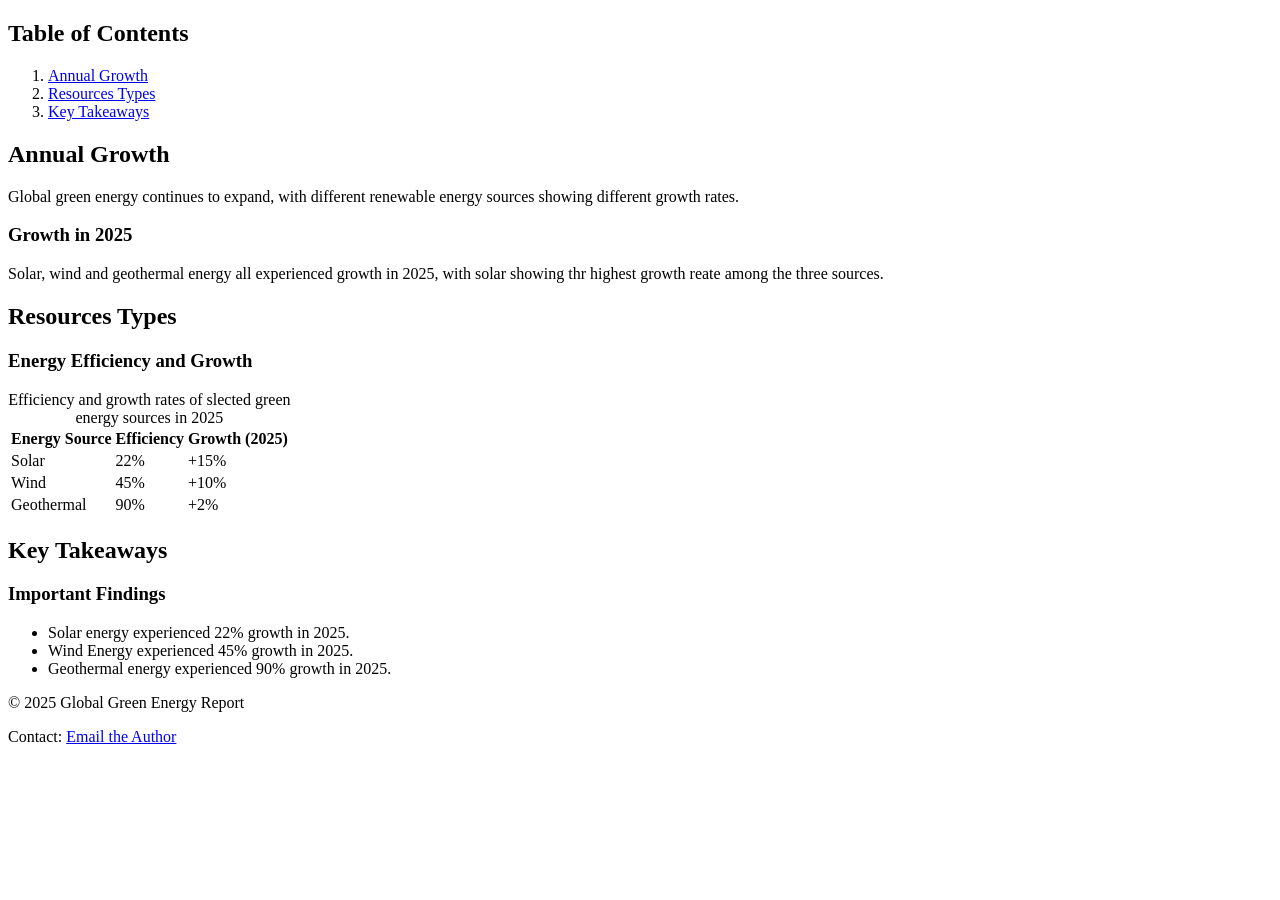
<file: globalgreen/index.html>
<!DOCTYPE html>
<html lang="en">

<head>
    <meta charset="UTF-8">
    <meta name="viewport" content="width=device-width, initial-scale=1.0">
    <title>Global Green Energy Report</title>
</head>

<body>
    <header>
        <nav>
            <h2> Table of Contents</h2>
            <ol>
                <li><a href="#growth">Annual Growth</a></li>
                <li><a href="#resources">Resources Types</a></li>
                <li><a href="#takeaways">Key Takeaways</a></li>
            </ol>

        </nav>
    </header>

    <main>
        <article>
            <section id="annual-grouth">
                <h2> Annual Growth</h2>
                <p>Global green energy continues to expand, with different
                    renewable energy sources showing different growth rates. </p>
                <h3> Growth in 2025 </h3>
                <p> Solar, wind and geothermal energy all experienced growth in 2025, with solar showing thr highest growth reate among the three sources. </p>
            </section>
            <section id="resources-types">
                <h2> Resources Types</h2>
                <h3>Energy Efficiency and Growth</h3>
                <table>
                    <caption> Efficiency and growth rates of slected green energy sources in 2025 </caption>
                    <thead>
                        <tr>
                            <th scope ="col"> Energy Source</th>
                            <th cole="col"> Efficiency</th>
                            <th cole="col"> Growth (2025)</th>
                        </tr>
                    </thead>

                    <tbody>
                        <tr>
                            <td> Solar</td>
                            <td> 22%</td>
                            <td> +15%</td>
                        </tr>
                        <tr>
                            <td> Wind</td>
                            <td> 45%</td>
                            <td> +10%</td>
                        </tr>
                        <tr>
                            <td> Geothermal</td>
                            <td> 90%</td>
                            <td> +2%</td>
                        </tr>
                    </tbody>
                </table>
            </section>
            <section id="key-takeaways">
                <h2> Key Takeaways</h2>
                <h3> Important Findings</h3>
                <ul>
                    <li>Solar energy experienced 22% growth in 2025.</li>
                    <li>Wind Energy experienced 45% growth in 2025.</li>
                    <li>Geothermal energy experienced 90% growth in 2025.</li>
                </ul>
            </section>
        </article>

    </main>

    <footer>
        <p>&copy; 2025 Global Green Energy Report</p>
        <div>Contact: <a href="mailto:reports@greenenergy.org">Email the Author</a></div>
    </footer>

</body>

</html>
</file>
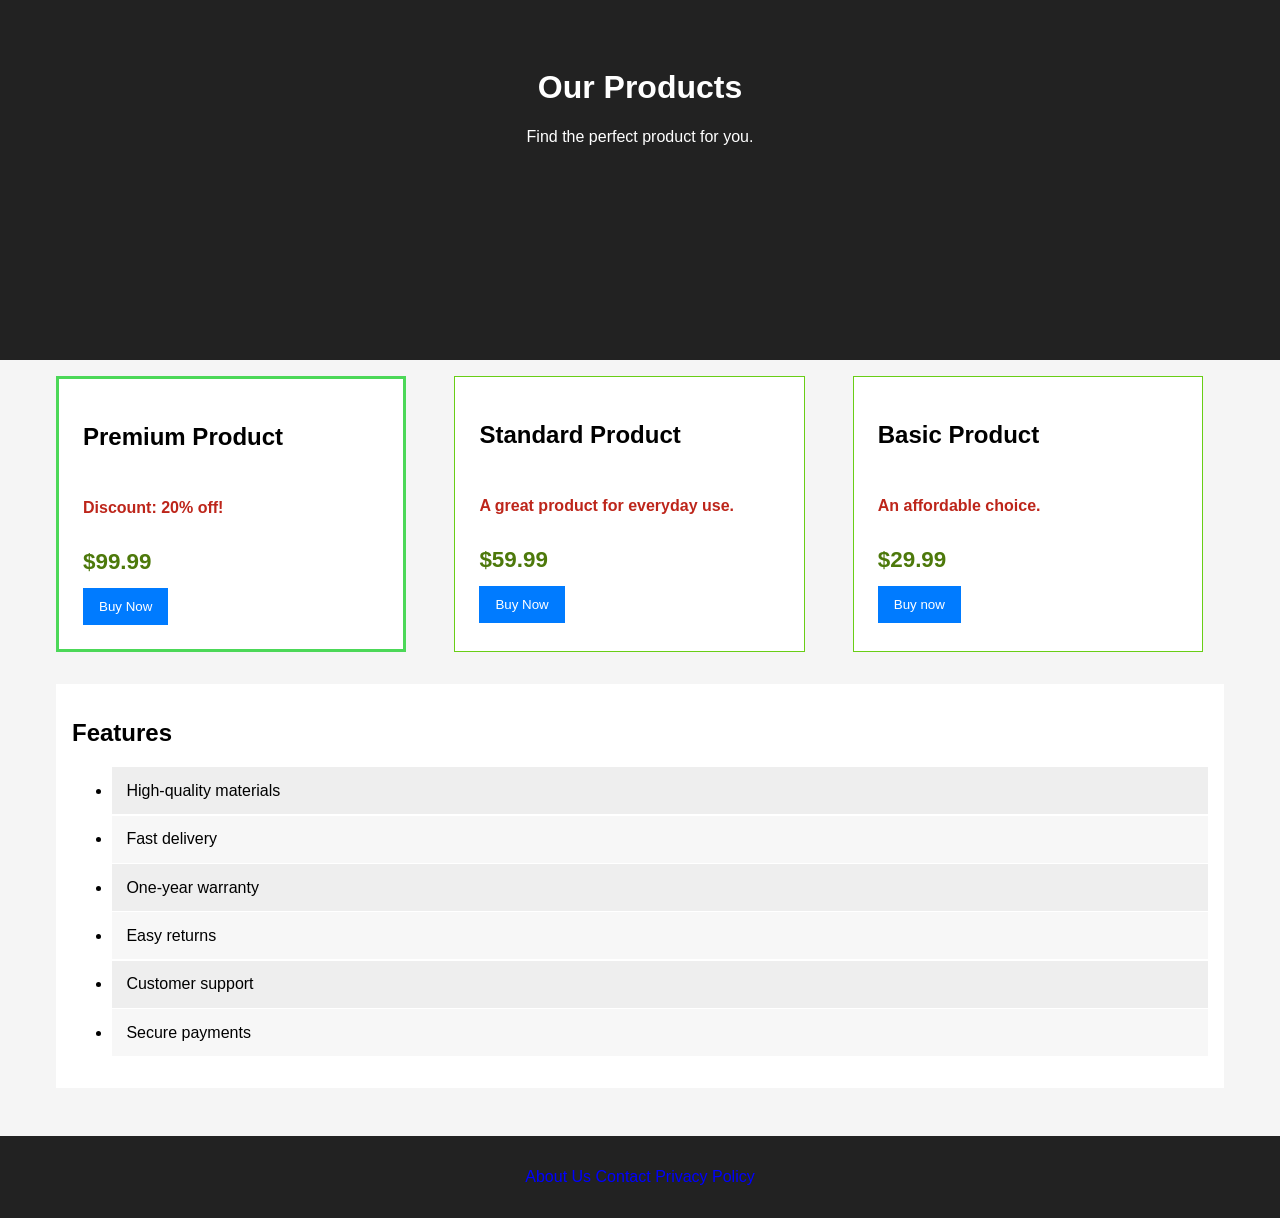
<file: TechGadget Price/index.html>
<!DOCTYPE html>
<html lang="en">
<head>
    <meta charset="UTF-8">
    <meta name="viewport" content="width=device-width, initial-scale=1.0">
    <title>TechGadget Price Matrix</title>
    <link rel="stylesheet" href="style.css">
</head>
<body>
    <header> 
        <h1>Our Products</h1>
        <p> Find the perfect product for you.</p>
    </header>

<main>
    <section class="product-grid">
        <article>
            <h2>Premium  Product</h2>
            <p>Discount: 20% off!</p>
            <div class="price-tag">
                <span>$99.99</span>
            </div>
            <button>Buy Now</button>
        </article>

        <article>
            <h2>Standard Product</h2>
            <p>A great product for everyday use.</p>

            <div class="price-tag">
                <span>$59.99</span>
            </div>
            <button>Buy Now</button>
        </article>

        <article>
            <h2> Basic Product</h2>
            <p>An affordable choice.</p>
            <div class="price-tag">
                <span>$29.99</span>
            </div>
            <button>Buy now</button>
        </article>
    </section>

    <section class="features">
        <h2>Features</h2>

        <ul>
            <li>High-quality materials</li>
            <li>Fast delivery</li>
            <li>One-year warranty</li>
            <li>Easy returns</li>
            <li>Customer support</li>
            <li>Secure payments</li>
        </ul>
    </section>
</main>

<footer>
    <a href="#">About Us</a>
    <a href="#">Contact</a>
    <a href="#">Privacy Policy</a>
</footer>
    
</body>
</html>
</file>
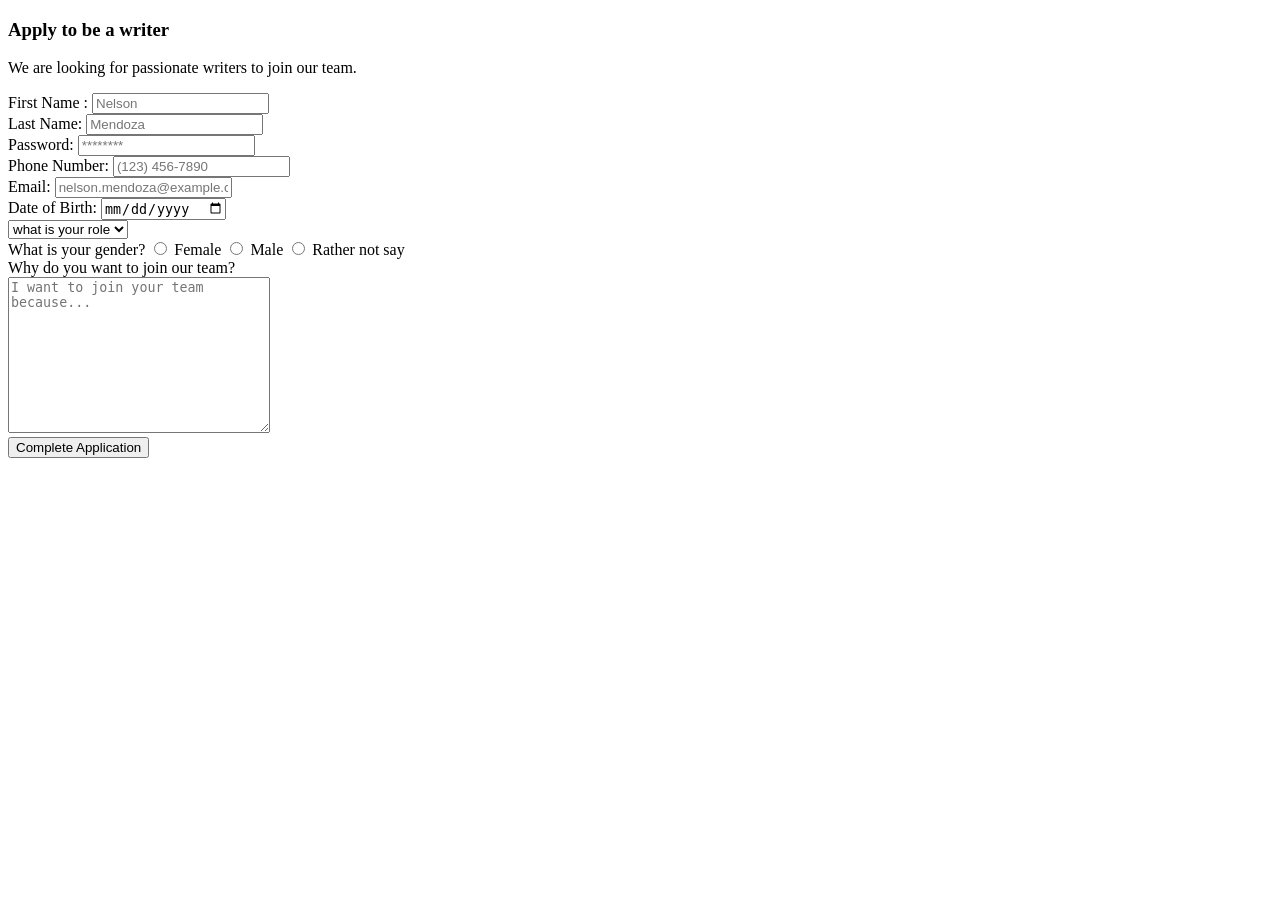
<file: DailyQuill/apply.html>
<!doctype html>
<html lang="en">
  <head>
    <meta charset="UTF-8" />
    <meta name="viewport" content="width=device-width, initial-scale=1.0" />
    <title>Apply Today</title>
  </head>
  <body>
    <form action="http://127.0.0.1:5500/index.html">
      <h3>Apply to be a writer</h3>
      <p>We are looking for passionate writers to join our team.</p>
      <label for="First Name">First Name :</label>
      <input type="text" required placeholder="Nelson" />
      <br />
      <label for="Last Name">Last Name:</label>
      <input type="text" required placeholder="Mendoza" />
      <br />
      <label for="Password">Password:</label>
      <input type="password" required placeholder="********" />
      <br />
      <label for="Phone Number">Phone Number:</label>
      <input type="tel" required placeholder="(123) 456-7890" maxlength="12" />
      <br />
      <label for="Email">Email:</label>
      <input type="email" required placeholder="nelson.mendoza@example.com" />
      <br />
      <label for="Date of Birth">Date of Birth:</label>
      <input type="date" required />
      <br />
      <select required>
        <option>what is your role</option>
        <option value="Writer">Writer</option>
        <option value="Editor">Editor</option>
        <option value="Other">Other</option>
      </select>
      <div>
        <label for="gender">What is your gender?</label>
        <input type="radio" name="gender" value="Female" />
        <label for="female">Female</label>
        <input type="radio" name="gender" value="Male" />
        <label for="male">Male</label>
        <input type="radio" name="gender" value="I'd rather not say" />
        <label for="NotSay">Rather not say</label>
      </div>
      <label for="message">Why do you want to join our team?</label>
      <br />
      <textarea
        name="message"
        id="message"
        cols="30"
        rows="10"
        placeholder="I want to join your team because..."
      ></textarea>
      <br />
      <button>Complete Application</button>
    </form>
  </body>
</html>
</file>
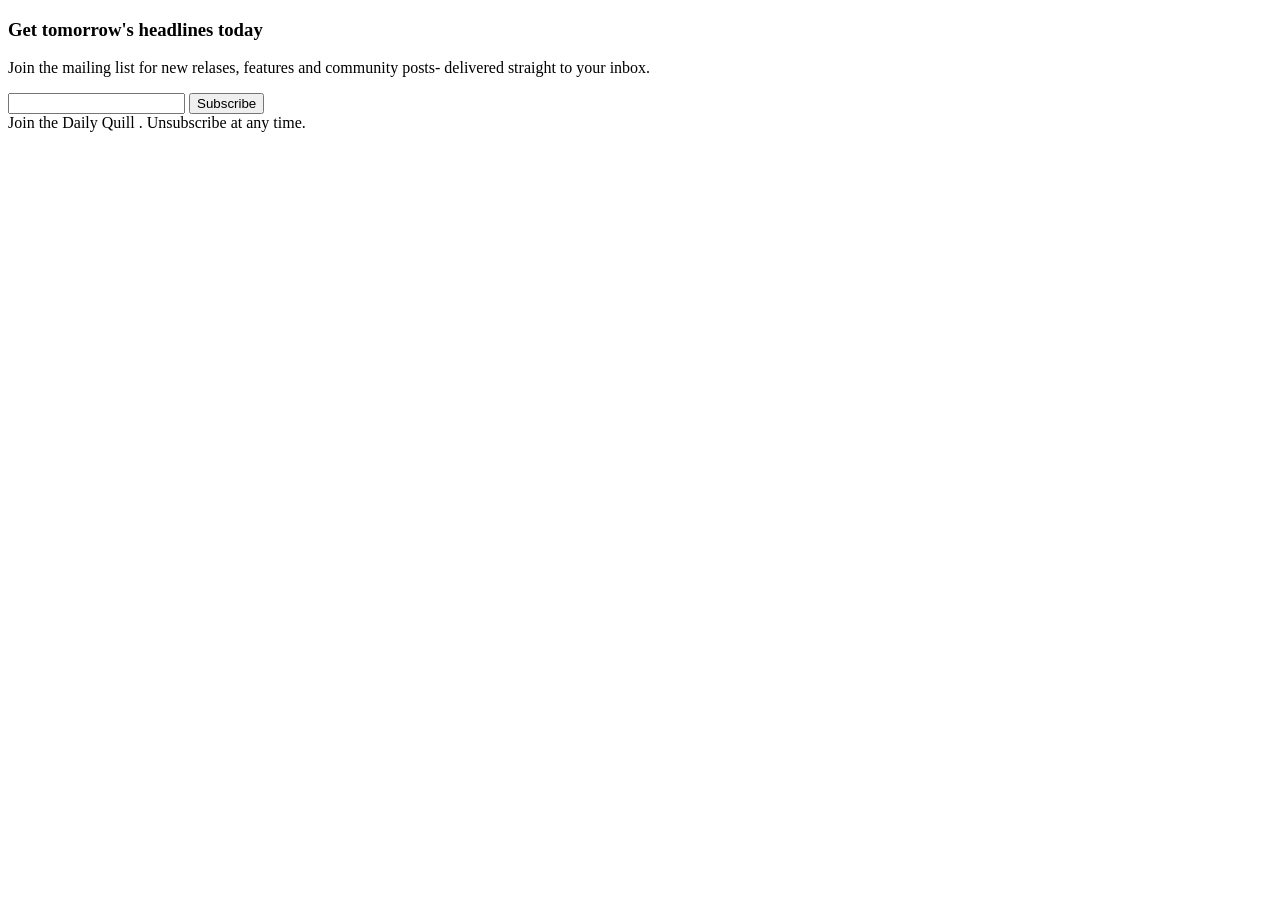
<file: DailyQuill/newsletter.html>
<!doctype html>
<html lang="en">
  <head>
    <meta charset="UTF-8" />
    <meta name="viewport" content="width=device-width, initial-scale=1.0" />
    <title>Newsletter</title>
     <body>
    <h3>Get tomorrow's headlines today</h3>
    <p>
      Join the mailing list for new relases, features and community posts-
      delivered straight to your inbox.
    </p>
    <input type="email" place holder="name@example.com" required />
    <button type="submit">Subscribe</button>
    <div class="newsletter-note"> Join the Daily Quill . Unsubscribe at any time.</div>
  </head>
 </body>
</html>
</file>
<file: TechGadget Price/style.css>
* {
    box-sizing: border-box;
}


body{
    margin: 0;
    font-family: Arial, sans-serif;
    background: #f5f5f5;
}


main{
    margin: auto;
    padding: 1em ;
    max-width: 75em;
}
header{
    height: 40vh;
    background-color: #222;
    color:white;
    text-align:center;
    padding: 3em;


}
.product-grid {
    display: flex;
    gap: 3em;


}
.product-grid article {
    width: 30%;
    padding: 1.5em;
    background: white;
    border: 1px solid rgb(105, 206, 22);
}
.product-grid article:first-of-type{
    border: 3px solid rgba(20, 204, 36, 0.76);


}


article h2, article p {
    margin-bottom: 2em;


}


.price-tag > span {
    font-size: 1.4em;
    font-weight: bold;
    color: rgb(77, 121, 11);
}


h2 + p  {
    color:#b9160bef;
    font-weight: bold;
}


button:hover {
    background-color: #1694e2be;
    color: rgb(255, 255, 255);
}


button {
    margin-top: 1em;
    padding: 0.8em 1.2em;
    border: none;
    background-color: #007bff;
    color:white;
    cursor:pointer;
}


footer a{
    color: blue;
    text-decoration: none;
}
.features {
    margin-top:2em;
    padding:1em;
    background-color: white;
   


}


.features li:nth-child(odd) {
    background-color: #eee;
}
.features li:nth-child(even) {
    background-color: #eeeeee7a;
}


.features li {
    padding: 0.9em;
    margin: 0.1em 0;


}


footer {
    margin-top:2em;
    padding:2em;
    background-color:#222;
    text-align: center;


}


@media (max-width: 48rem) {
    .product-grid{
        flex-direction: column;
    }
    .product-grid article {
        width: 100%;
    }
}
</file>
